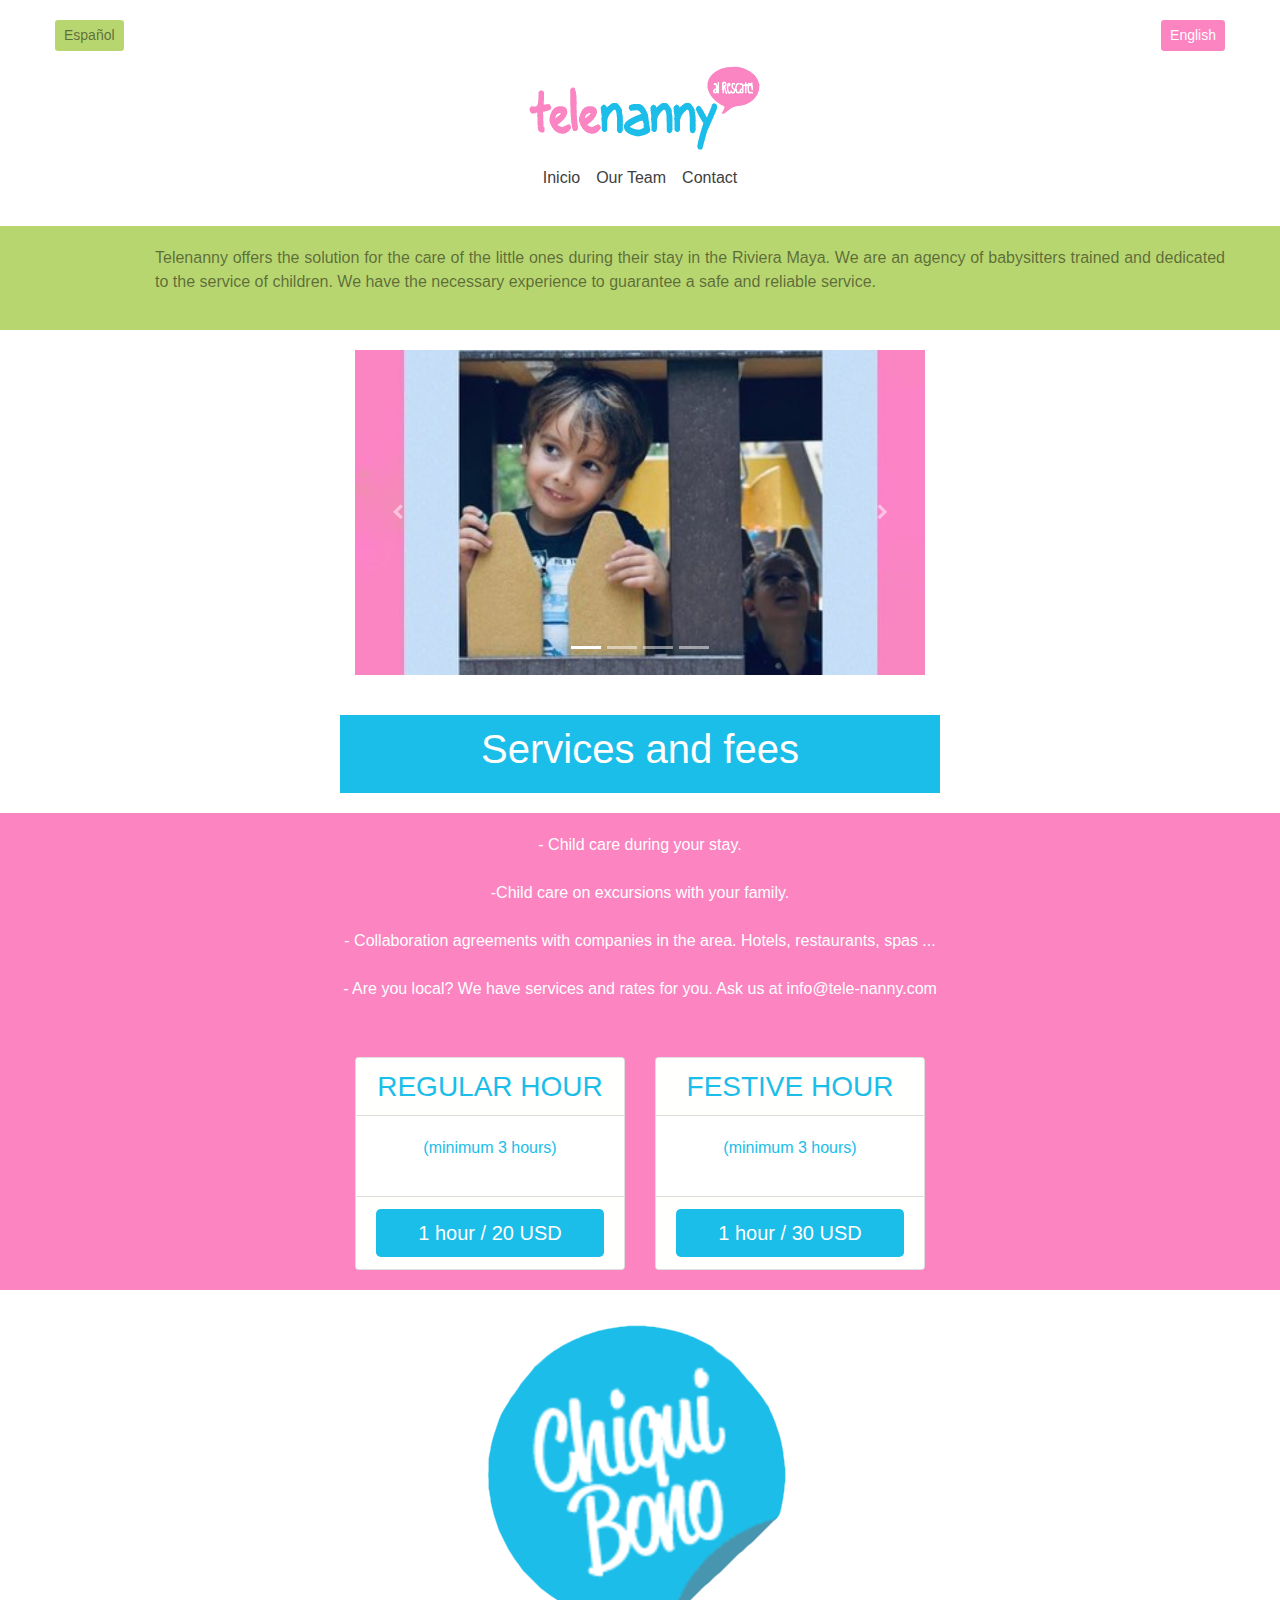
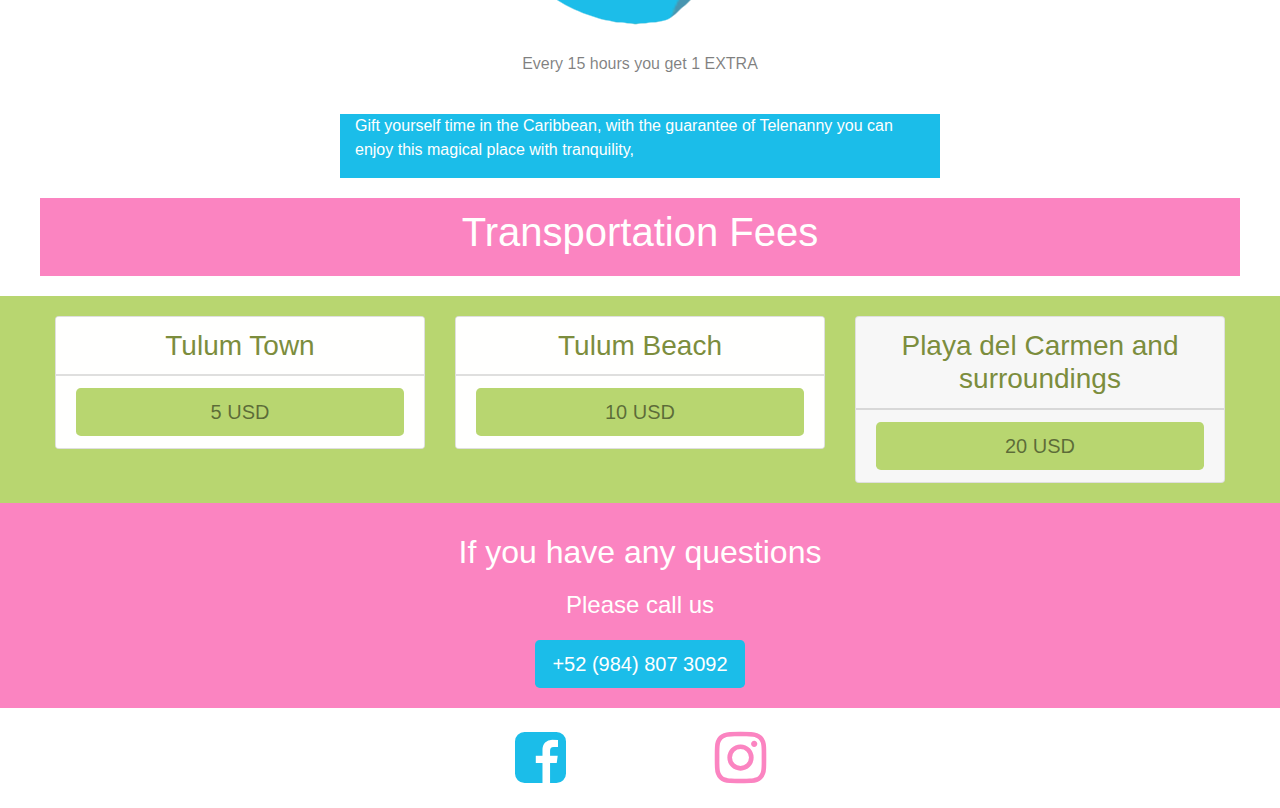
<file: index.html>
<!doctype html>
<html>
<head>
    <meta charset="utf-8">
    <meta name="keywords" content="">
    <meta name="description" content="">
    <meta name="viewport" content="width=device-width, initial-scale=1.0, viewport-fit=cover">
    <link rel="shortcut icon" type="image/png" href="favicon.png">
    
	<link rel="stylesheet" type="text/css" href="./css/bootstrap.min.css?9978">
	<link rel="stylesheet" type="text/css" href="style.css?7252">
	<link rel="stylesheet" type="text/css" href="./css/font-awesome.min.css">
	
    
	<script src="./js/jquery-3.3.1.min.js?6051"></script>
	<script src="./js/bootstrap.bundle.min.js?4570"></script>
	<script src="./js/blocs.min.js?8056"></script>
	<script src="./js/jquery.touchSwipe.min.js" defer></script>
	<script src="./js/lazysizes.min.js" defer></script>
    <title>Home</title>

    
<!-- Analytics -->
 
<!-- Analytics END -->
    
</head>
<body>
<!-- Main container -->
<div class="page-container">
    
<!-- - -->
<div class="bloc l-bloc " id="-">
	<div class="container bloc-sm">
		<div class="row">
			<div class="col">
				<a href="https://telenanny.github.io/mobilespanishtelenanny/" class="btn btn-sm btn-june-bud">Español</a><a href="https://telenanny.github.io/mobileenglishtelenanny/" class="btn btn-sm float-right btn-persian-pink">English</a>
				<nav class="navbar navbar-light row navbar-expand-md flex-column">
					<a class="navbar-brand mx-auto" href="index.html"><span class="special-tag-for-editing-text-with-html"></span><img src="img/logo_telenanny.gif" alt="logo" /></a>
					<button id="nav-toggle" type="button" class="ui-navbar-toggler navbar-toggler border-0 p-0" data-toggle="collapse" data-target=".navbar-1" aria-expanded="false" aria-label="Toggle navigation">
						<span class="navbar-toggler-icon"></span>
					</button>
					<div class="collapse navbar-collapse navbar-1">
						<ul class="site-navigation nav navbar-nav mx-auto">
							<li class="nav-item">
								<a href="index.html" class="nav-link a-btn">Inicio</a>
							</li>
							<li class="nav-item">
								<a href="our-team.html" class="nav-link a-btn">Our Team</a>
							</li>
							<li class="nav-item">
								<a href="contact.html" class="a-btn nav-link">Contact</a>
							</li>
						</ul>
					</div>
				</nav>
			</div>
		</div>
	</div>
</div>
<!-- - END -->

<!-- bloc-1 -->
<div class="bloc bgc-june-bud l-bloc" id="bloc-1">
	<div class="container bloc-sm">
		<div class="row">
			<div class="col-11 offset-1">
				<p class="p-style text-justify">
					Telenanny offers the solution for the care of the little ones during their stay in the Riviera Maya. We are an agency of babysitters trained and dedicated to the service of children. We have the necessary experience to guarantee a safe and reliable service.
				</p>
			</div>
		</div>
	</div>
</div>
<!-- bloc-1 END -->

<!-- bloc-2 -->
<div class="bloc l-bloc" id="bloc-2">
	<div class="container bloc-sm">
		<div class="row">
			<div class="col-sm-10 offset-sm-1 col-md-8 offset-md-2 col-lg-6 offset-lg-3">
				<div id="carousel-1" class="carousel slide" data-ride="carousel">
					<ol class="carousel-indicators">
						<li data-target="#carousel-1" data-slide-to="0" class="active">
						</li>
						<li data-target="#carousel-1" data-slide-to="1">
						</li>
						<li data-target="#carousel-1" data-slide-to="2">
						</li>
						<li data-target="#carousel-1" data-slide-to="3">
						</li>
					</ol>
					<div class="carousel-inner">
						<div class="carousel-item active">
							<img class="d-inline-block w-100" alt="slide 1" src="img/slide1.jpg" />
							<div class="carousel-caption">
							</div>
						</div>
						<div class="carousel-item">
							<img alt="slide 2" class="d-inline-block w-100" src="img/slide2.jpg" />
							<div class="carousel-caption">
							</div>
						</div>
						<div class="carousel-item">
							<img class="d-inline-block w-100" alt="slide 3" src="img/slide3.jpg" />
							<div class="carousel-caption">
							</div>
						</div>
						<div class="carousel-item">
							<img class="d-inline-block w-100" src="img/slide4.jpg" />
							<div class="carousel-caption">
							</div>
						</div>
					</div><a class="carousel-nav-controls carousel-control-prev" href="#carousel-1" role="button" data-slide="prev"><span class="fa fa-chevron-left"></span><span class="sr-only">Previous</span></a><a class="carousel-nav-controls carousel-control-next" href="#carousel-1" role="button" data-slide="next"><span class="fa fa-chevron-right"></span><span class="sr-only">Next</span></a>
				</div>
			</div>
		</div>
	</div>
</div>
<!-- bloc-2 END -->

<!-- bloc-2 -->
<div class="bloc l-bloc" id="bloc-2">
	<div class="container bloc-sm">
		<div class="row">
			<div class="col-sm-10 offset-sm-1 col-md-8 offset-md-2 col-lg-6 offset-lg-3 bgc-spiro-disco-ball">
				<h1 class="mg-md text-center tc-white">
					Services and fees
				</h1>
			</div>
		</div>
	</div>
</div>
<!-- bloc-2 END -->

<!-- bloc-3 -->
<div class="bloc tc-white bgc-persian-pink l-bloc" id="bloc-3">
	<div class="container bloc-sm">
		<div class="row">
			<div class="col">
				<p class="text-center p-bloc-3-style">
					- Child care during your stay.<br><br>-Child care on excursions with your family.<br><br>- Collaboration agreements with companies in the area. Hotels, restaurants, spas ...<br><br>- Are you local? We have services and rates for you. Ask us at&nbsp;info@tele-nanny.com<br>
				</p>
			</div>
		</div>
	</div>
</div>
<!-- bloc-3 END -->

<!-- ScrollToTop Button -->
<a class="bloc-button btn btn-d scrollToTop" onclick="scrollToTarget('1',this)"><span class="fa fa-chevron-up"></span></a>
<!-- ScrollToTop Button END-->


<!-- bloc-4 -->
<div class="bloc tc-spiro-disco-ball bgc-persian-pink l-bloc" id="bloc-4">
	<div class="container bloc-sm">
		<div class="row">
			<div class="col-md-5 offset-md-1 col-lg-3 offset-lg-3">
				<div class="card">
					<div class="card-header bgc-white">
						<h3 class="mg-clear text-center tc-spiro-disco-ball">
							REGULAR HOUR
						</h3>
					</div>
					<div class="card-body card-body-1-style">
						<ul class="list-unstyled">
							<li>
								<p class="text-center p-bloc-4-style">
									(minimum 3 hours)
								</p>
							</li>
						</ul>
					</div>
					<div class="card-footer bgc-white">
						<a href="#" class="btn btn-lg btn-block btn-spiro-disco-ball">1 hour / 20 USD</a>
					</div>
				</div>
			</div>
			<div class="mt-3 mt-md-0 col-md-5 col-lg-3">
				<div class="card">
					<div class="card-header bgc-white">
						<h3 class="mg-clear text-center tc-spiro-disco-ball">
							FESTIVE HOUR
						</h3>
					</div>
					<div class="card-body card-body-style">
						<ul class="list-unstyled">
							<li>
								<p class="text-center p-4-style">
									(minimum 3 hours)<br>
								</p>
							</li>
						</ul>
					</div>
					<div class="card-footer bgc-white">
						<a href="#" class="btn btn-lg btn-block btn-spiro-disco-ball">1 hour / 30 USD</a>
					</div>
				</div>
			</div>
		</div>
	</div>
</div>
<!-- bloc-4 END -->

<!-- bloc-5 -->
<div class="bloc l-bloc" id="bloc-5">
	<div class="container bloc-sm">
		<div class="row">
			<div class="col-sm-10 offset-sm-1 col-md-8 offset-md-2 col-lg-6 offset-lg-3">
				<img src="img/lazyload-ph.png" data-src="img/chiqui.png" class="img-fluid mx-auto d-block img-style lazyload" />
				<h6 class="mg-md text-center">
					Every 15 hours you get 1 EXTRA
				</h6>
			</div>
		</div>
	</div>
</div>
<!-- bloc-5 END -->

<!-- bloc-7 -->
<div class="bloc tc-white l-bloc" id="bloc-7">
	<div class="container ">
		<div class="row">
			<div class="col-sm-10 offset-sm-1 col-md-8 offset-md-2 col-lg-6 offset-lg-3 bgc-spiro-disco-ball">
				<p class="p-5-style">
					Gift yourself time in the Caribbean, with the guarantee of Telenanny you can enjoy this magical place with tranquility,
				</p>
			</div>
		</div>
	</div>
</div>
<!-- bloc-7 END -->

<!-- bloc-8 -->
<div class="bloc l-bloc" id="bloc-8">
	<div class="container bloc-sm">
		<div class="row">
			<div class="col bgc-persian-pink">
				<h1 class="mg-md text-center tc-white">
					Transportation Fees
				</h1>
			</div>
		</div>
	</div>
</div>
<!-- bloc-8 END -->

<!-- bloc-9 -->
<div class="bloc bgc-june-bud l-bloc" id="bloc-9">
	<div class="container bloc-sm">
		<div class="row">
			<div class="col-md-4">
				<div class="card">
					<div class="card-header bgc-white">
						<h3 class="mg-clear text-center tc-olive-drab-web-olive-drab-3">
							Tulum Town
						</h3>
					</div>
					<div class="card-footer bgc-white">
						<div class="text-center">
							<a href="#" class="btn btn-lg btn-june-bud btn-block">5 USD</a>
						</div>
					</div>
				</div>
			</div>
			<div class="col-md-4 mt-3 mt-md-0">
				<div class="card">
					<div class="card-header bgc-white">
						<h3 class="mg-clear text-center tc-olive-drab-web-olive-drab-3">
							Tulum Beach
						</h3>
					</div>
					<div class="card-footer bgc-white">
						<div class="text-center">
							<a href="#" class="btn btn-lg btn-june-bud btn-block">10 USD</a>
						</div>
					</div>
				</div>
			</div>
			<div class="col-md-4 mt-3 mt-md-0">
				<div class="card">
					<div class="card-header">
						<h3 class="mg-clear text-center tc-olive-drab-web-olive-drab-3">
							Playa del Carmen and surroundings
						</h3>
					</div>
					<div class="card-footer">
						<a href="#" class="btn btn-lg btn-block btn-june-bud">20 USD</a>
					</div>
				</div>
			</div>
		</div>
	</div>
</div>
<!-- bloc-9 END -->

<!-- bloc-15 -->
<div class="bloc bgc-persian-pink l-bloc" id="bloc-15">
	<div class="container bloc-sm">
		<div class="row">
			<div class="col-lg-4 offset-lg-4 col-sm-6 offset-sm-3 col bgc-persian-pink">
				<h2 class="mg-md text-center h2-style tc-white">
					If you have any questions
				</h2>
				<h4 class="mg-md text-center tc-white">
					Please call us
				</h4>
				<div class="text-center">
					<a href="tel:+529848073092" class="btn btn-lg btn-spiro-disco-ball">+52 (984) 807 3092<br></a>
				</div>
			</div>
		</div>
	</div>
</div>
<!-- bloc-15 END -->

<!-- bloc-11 -->
<div class="bloc l-bloc" id="bloc-11">
	<div class="container bloc-sm">
		<div class="row">
			<div class="offset-sm-2 col-6 col-sm-4 col-md-2 offset-md-4">
				<div class="text-center">
					<a href="https://www.facebook.com/telenanny" target="_blank"><span class="fa fa-facebook-square icon-lg icon-spiro-disco-ball"></span></a>
				</div>
			</div>
			<div class="col-6 col-5 col-sm-4 col-md-2">
				<div class="text-center">
					<a href="https://www.instagram.com/telenanny/" target="_blank"><span class="fa fa-instagram icon-lg icon-persian-pink"></span></a>
				</div>
			</div>
		</div>
	</div>
</div>
<!-- bloc-11 END -->

</div>
<!-- Main container END -->
    


<!-- Preloader -->
<div id="page-loading-blocs-notifaction" class="page-preloader"></div>
<!-- Preloader END -->

</body>
</html>
</file>
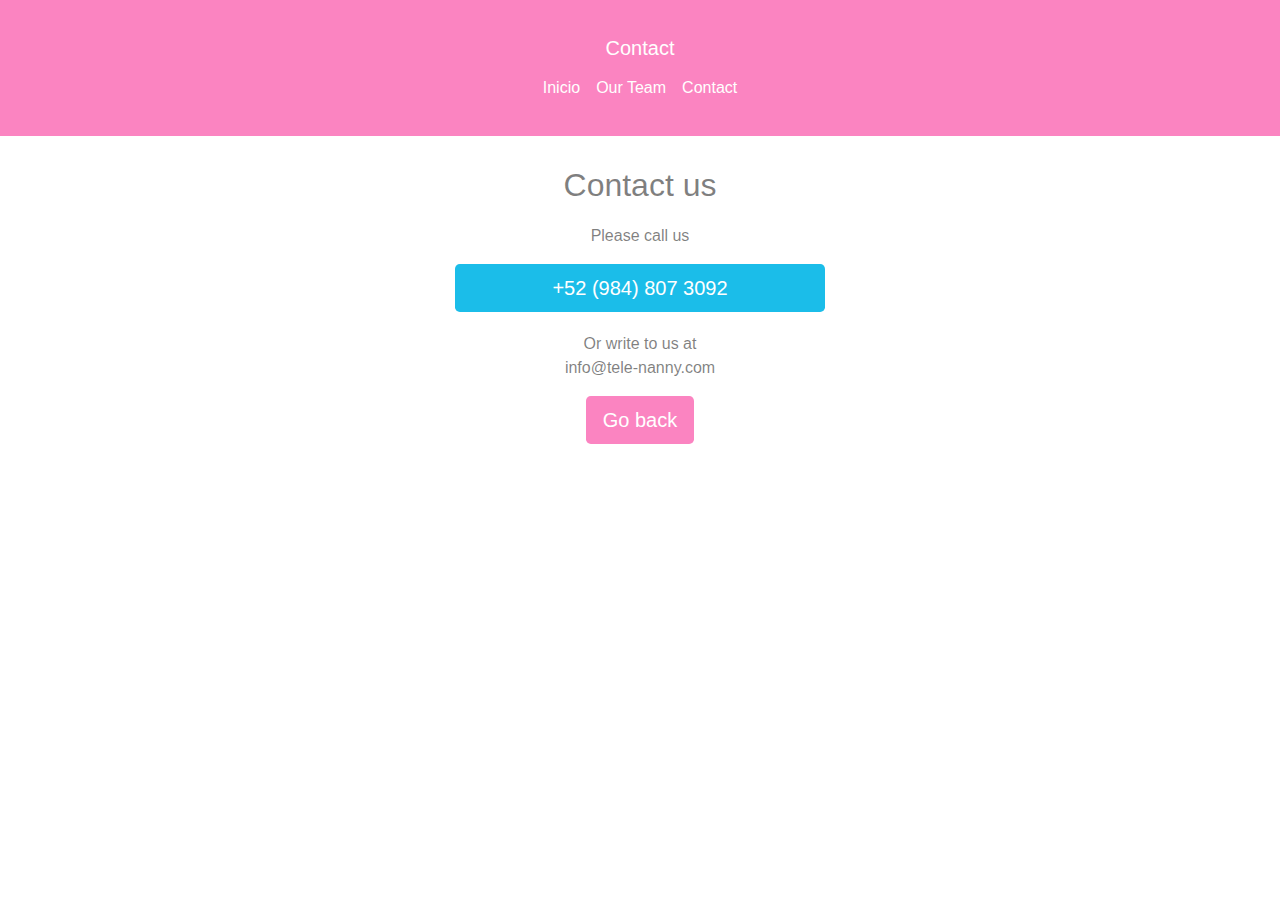
<file: contact.html>
<!doctype html>
<html>
<head>
    <meta charset="utf-8">
    <meta name="keywords" content="">
    <meta name="description" content="">
    <meta name="viewport" content="width=device-width, initial-scale=1.0, viewport-fit=cover">
    <link rel="shortcut icon" type="image/png" href="favicon.png">
    
	<link rel="stylesheet" type="text/css" href="./css/bootstrap.min.css?18">
	<link rel="stylesheet" type="text/css" href="style.css?8142">
	<link rel="stylesheet" type="text/css" href="./css/font-awesome.min.css">
	
    
	<script src="./js/jquery-3.3.1.min.js?1259"></script>
	<script src="./js/bootstrap.bundle.min.js?9243"></script>
	<script src="./js/blocs.min.js?7117"></script>
	<script src="./js/jquery.touchSwipe.min.js" defer></script>
	<script src="./js/lazysizes.min.js" defer></script>
    <title>Contact</title>

    
<!-- Analytics -->
 
<!-- Analytics END -->
    
</head>
<body>
<!-- Main container -->
<div class="page-container">
    
<!-- bloc-7 -->
<div class="bloc bgc-persian-pink l-bloc" id="bloc-7">
	<div class="container bloc-sm">
		<div class="row">
			<div class="col">
				<nav class="navbar navbar-light row navbar-expand-md flex-column">
					<a class="navbar-brand mx-auto link-contacto-style ltc-white" href="index.html">Contact</a>
					<button id="nav-toggle" type="button" class="ui-navbar-toggler navbar-toggler border-0 p-0" data-toggle="collapse" data-target=".navbar-1" aria-expanded="false" aria-label="Toggle navigation">
						<span class="navbar-toggler-icon"></span>
					</button>
					<div class="collapse navbar-collapse navbar-1">
						<ul class="site-navigation nav navbar-nav mx-auto">
							<li class="nav-item">
								<a href="index.html" class="nav-link ltc-white">Inicio</a>
							</li>
							<li class="nav-item">
								<a href="our-team.html" class="nav-link a-btn ltc-white">Our Team</a>
							</li>
							<li class="nav-item">
								<a href="contact.html" class="nav-link ltc-white">Contact</a>
							</li>
						</ul>
					</div>
				</nav>
			</div>
		</div>
	</div>
</div>
<!-- bloc-7 END -->

<!-- bloc-8 -->
<div class="bloc l-bloc" id="bloc-8">
	<div class="container bloc-sm">
		<div class="row">
			<div class="col-lg-4 offset-lg-4 col-sm-6 offset-sm-3 col">
				<h2 class="mg-md text-center" id="o">
					Contact us
				</h2>
				<p class="text-center p-7-style">
					Please call us
				</p><a href="tel:+529848073092" class="btn btn-block btn-lg btn-spiro-disco-ball">+52 (984) 807 3092<br></a>
			</div>
		</div>
	</div>
</div>
<!-- bloc-8 END -->

<!-- bloc-9 -->
<div class="bloc l-bloc" id="bloc-9">
	<div class="container ">
		<div class="row">
			<div class="col">
				<p class="p-8-style text-center">
					Or write to us at<br> info@tele-nanny.com
				</p>
				<div class="text-center">
					<a href="index.html" class="btn btn-lg btn-persian-pink">Go back<br></a>
				</div>
			</div>
		</div>
	</div>
</div>
<!-- bloc-9 END -->

<!-- ScrollToTop Button -->
<a class="bloc-button btn btn-d scrollToTop" onclick="scrollToTarget('1',this)"><span class="fa fa-chevron-up"></span></a>
<!-- ScrollToTop Button END-->


</div>
<!-- Main container END -->
    


<!-- Preloader -->
<div id="page-loading-blocs-notifaction" class="page-preloader"></div>
<!-- Preloader END -->

</body>
</html>
</file>
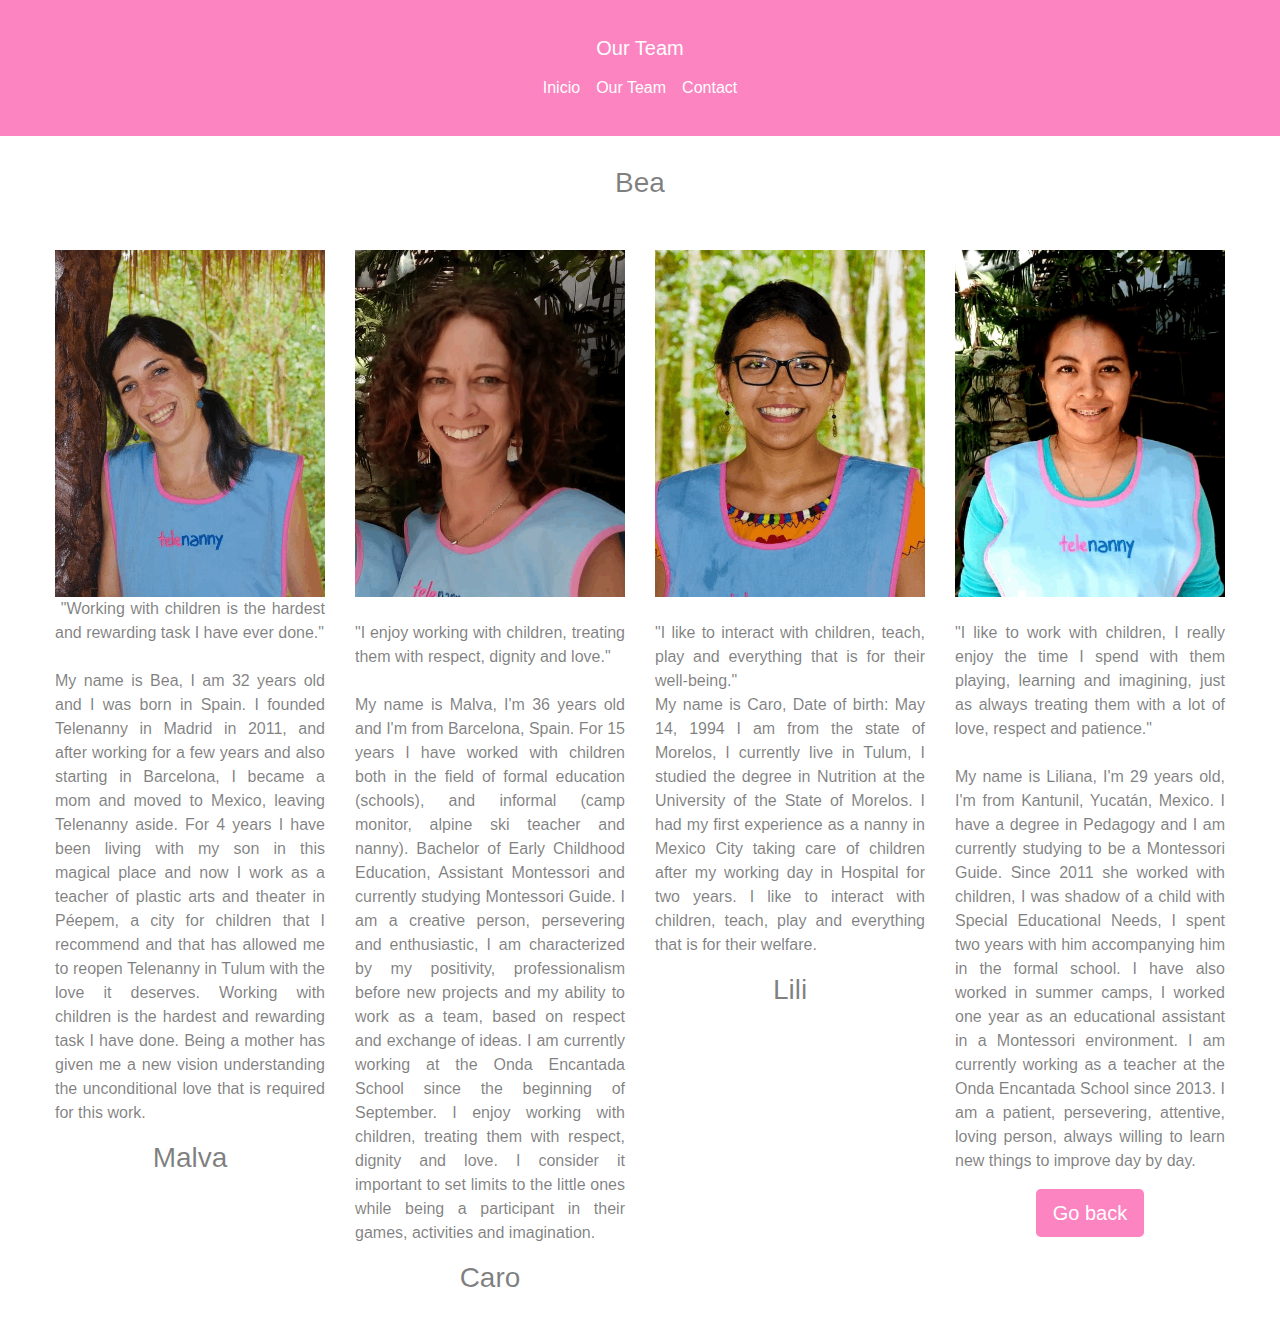
<file: our-team.html>
<!doctype html>
<html>
<head>
    <meta charset="utf-8">
    <meta name="keywords" content="">
    <meta name="description" content="">
    <meta name="viewport" content="width=device-width, initial-scale=1.0, viewport-fit=cover">
    <link rel="shortcut icon" type="image/png" href="favicon.png">
    
	<link rel="stylesheet" type="text/css" href="./css/bootstrap.min.css?9197">
	<link rel="stylesheet" type="text/css" href="style.css?6725">
	<link rel="stylesheet" type="text/css" href="./css/font-awesome.min.css">
	
    
	<script src="./js/jquery-3.3.1.min.js?1572"></script>
	<script src="./js/bootstrap.bundle.min.js?7950"></script>
	<script src="./js/blocs.min.js?283"></script>
	<script src="./js/jquery.touchSwipe.min.js" defer></script>
	<script src="./js/lazysizes.min.js" defer></script>
    <title>Our Team</title>

    
<!-- Analytics -->
 
<!-- Analytics END -->
    
</head>
<body>
<!-- Main container -->
<div class="page-container">
    
<!-- bloc-5 -->
<div class="bloc bgc-persian-pink l-bloc" id="bloc-5">
	<div class="container bloc-sm">
		<div class="row">
			<div class="col">
				<nav class="navbar navbar-light row navbar-expand-md flex-column">
					<a class="navbar-brand mx-auto ltc-white link-style" href="index.html">Our Team</a>
					<button id="nav-toggle" type="button" class="ui-navbar-toggler navbar-toggler border-0 p-0" data-toggle="collapse" data-target=".navbar-1" aria-expanded="false" aria-label="Toggle navigation">
						<span class="navbar-toggler-icon"></span>
					</button>
					<div class="collapse navbar-collapse navbar-1">
						<ul class="site-navigation nav navbar-nav mx-auto">
							<li class="nav-item">
								<a href="index.html" class="nav-link ltc-white">Inicio</a>
							</li>
							<li class="nav-item">
								<a href="our-team.html" class="nav-link a-btn ltc-white">Our Team</a>
							</li>
							<li class="nav-item">
								<a href="contact.html" class="a-btn nav-link ltc-white">Contact</a>
							</li>
						</ul>
					</div>
				</nav>
			</div>
		</div>
	</div>
</div>
<!-- bloc-5 END -->

<!-- bloc-6 -->
<div class="bloc l-bloc" id="bloc-6">
	<div class="container bloc-sm">
		<div class="row">
			<div class="col">
				<h3 class="mg-md text-center">
					Bea<br>
				</h3>
			</div>
		</div>
		<div class="row voffset">
			<div class="col-lg-3 col-md-6">
				<img src="img/lazyload-ph.png" data-src="img/retrato1.gif" class="img-fluid mx-auto d-block lazyload" />
				<p class="text-justify">
					&nbsp;"Working with children is the hardest and rewarding task I have ever done."<br><br>My name is Bea, I am 32 years old and I was born in Spain. I founded Telenanny in Madrid in 2011, and after working for a few years and also starting in Barcelona, I became a mom and moved to Mexico, leaving Telenanny aside. For 4 years I have been living with my son in this magical place and now I work as a teacher of plastic arts and theater in Péepem, a city for children that I recommend and that has allowed me to reopen Telenanny in Tulum with the love it deserves. Working with children is the hardest and rewarding task I have done. Being a mother has given me a new vision understanding the unconditional love that is required for this work.<br>
				</p>
				<h3 class="mg-md text-center">
					Malva
				</h3>
			</div>
			<div class="col-lg-3 col-md-6">
				<img src="img/lazyload-ph.png" data-src="img/retrato2.gif" class="img-fluid mx-auto d-block lazyload" />
				<p class="text-justify">
					<br>"I enjoy working with children, treating them with respect, dignity and love."<br><br>My name is Malva, I'm 36 years old and I'm from Barcelona, Spain. For 15 years I have worked with children both in the field of formal education (schools), and informal (camp monitor, alpine ski teacher and nanny). Bachelor of Early Childhood Education, Assistant Montessori and currently studying Montessori Guide. I am a creative person, persevering and enthusiastic, I am characterized by my positivity, professionalism before new projects and my ability to work as a team, based on respect and exchange of ideas. I am currently working at the Onda Encantada School since the beginning of September. I enjoy working with children, treating them with respect, dignity and love. I consider it important to set limits to the little ones while being a participant in their games, activities and imagination.<br>
				</p>
				<h3 class="mg-md text-center">
					Caro
				</h3>
			</div>
			<div class="col-lg-3 col-md-6">
				<img src="img/lazyload-ph.png" data-src="img/retrato3.gif" class="img-fluid mx-auto d-block lazyload" />
				<p class="text-justify">
					<br>"I like to interact with children, teach, play and everything that is for their well-being."<br>My name is Caro, Date of birth: May 14, 1994 I am from the state of Morelos, I currently live in Tulum, I studied the degree in Nutrition at the University of the State of Morelos. I had my first experience as a nanny in Mexico City taking care of children after my working day in Hospital for two years. I like to interact with children, teach, play and everything that is for their welfare.<br>
				</p>
				<h3 class="mg-md text-center">
					Lili
				</h3>
			</div>
			<div class="col-lg-3 col-md-6">
				<img src="img/lazyload-ph.png" data-src="img/retrato4.gif" class="img-fluid mx-auto d-block lazyload" />
				<p class="text-justify">
					<br>"I like to work with children, I really enjoy the time I spend with them playing, learning and imagining, just as always treating them with a lot of love, respect and patience."<br><br>My name is Liliana, I'm 29 years old, I'm from Kantunil, Yucatán, Mexico. I have a degree in Pedagogy and I am currently studying to be a Montessori Guide. Since 2011 she worked with children, I was shadow of a child with Special Educational Needs, I spent two years with him accompanying him in the formal school. I have also worked in summer camps, I worked one year as an educational assistant in a Montessori environment. I am currently working as a teacher at the Onda Encantada School since 2013. I am a patient, persevering, attentive, loving person, always willing to learn new things to improve day by day.&nbsp;<br>
				</p>
				<div class="text-center">
					<a href="index.html" class="btn btn-lg btn-persian-pink">Go back<br></a>
				</div>
			</div>
		</div>
	</div>
</div>
<!-- bloc-6 END -->

<!-- ScrollToTop Button -->
<a class="bloc-button btn btn-d scrollToTop" onclick="scrollToTarget('1',this)"><span class="fa fa-chevron-up"></span></a>
<!-- ScrollToTop Button END-->


</div>
<!-- Main container END -->
    


<!-- Preloader -->
<div id="page-loading-blocs-notifaction" class="page-preloader"></div>
<!-- Preloader END -->

</body>
</html>
</file>
<file: style.css>
/*-----------------------------------------------------------------------------------
	    telenannymobileenglish
        Built with Blocs
-----------------------------------------------------------------------------------*/

html{overflow-x: hidden;} 

body{
	margin:0;
	padding:0;
    background:#FFFFFF;
    overflow-x:hidden;
    -webkit-font-smoothing: antialiased;
    -moz-osx-font-smoothing: grayscale;
}
a,button{transition: background .3s ease-in-out;outline: none!important;} /* Prevent ugly blue glow on chrome and safari */
a:hover{text-decoration: none; cursor:pointer;}

.page-preloader{position: fixed;top: 0;bottom: 0;width: 100%;z-index:100000;background:#FFFFFF url("img/pageload-spinner.gif") no-repeat center center;}

/* = Blocs
-------------------------------------------------------------- */

.bloc{
	width:100%;
	clear:both;
	background: 50% 50% no-repeat;
	padding:0 50px;
	-webkit-background-size: cover;
	-moz-background-size: cover;
	-o-background-size: cover;
	background-size: cover;
	position:relative;
	display:inline-block;
}
.bloc .container{
	padding-left:0;
	padding-right:0;
}


/* Sizes */

.bloc-sm{
	padding:20px 50px;
}


/* Light theme */

.d-bloc .card,.l-bloc{
	color:rgba(0,0,0,.5);
}
.d-bloc .card button:hover,.l-bloc button:hover{
	color:rgba(0,0,0,.7);
}
.l-bloc .icon-round,.l-bloc .icon-square,.l-bloc .icon-rounded,.l-bloc .icon-semi-rounded-a,.l-bloc .icon-semi-rounded-b{
	border-color:rgba(0,0,0,.7);
}
.d-bloc .card .divider-h span,.l-bloc .divider-h span{
	border-color:rgba(0,0,0,.1);
}
.d-bloc .card .a-btn,.l-bloc .a-btn,.l-bloc .navbar a,.l-bloc a .icon-sm, .l-bloc a .icon-md, .l-bloc a .icon-lg, .l-bloc a .icon-xl, .l-bloc h1 a, .l-bloc h2 a, .l-bloc h3 a, .l-bloc h4 a, .l-bloc h5 a, .l-bloc h6 a, .l-bloc p a{
	color:rgba(0,0,0,.6);
}
.d-bloc .card .a-btn:hover,.l-bloc .a-btn:hover,.l-bloc .navbar a:hover, .l-bloc a:hover .icon-sm, .l-bloc a:hover .icon-md, .l-bloc a:hover .icon-lg, .l-bloc a:hover .icon-xl, .l-bloc h1 a:hover, .l-bloc h2 a:hover, .l-bloc h3 a:hover, .l-bloc h4 a:hover, .l-bloc h5 a:hover, .l-bloc h6 a:hover, .l-bloc p a:hover{
	color:rgba(0,0,0,1);
}
.l-bloc .navbar-toggle .icon-bar{
	color:rgba(0,0,0,.6);
}
.d-bloc .card .btn-wire,.d-bloc .card .btn-wire:hover,.l-bloc .btn-wire,.l-bloc .btn-wire:hover{
	color:rgba(0,0,0,.7);
	border-color:rgba(0,0,0,.3);
}

/* Row Margin Offsets */

.voffset{
	margin-top:30px;
}


/* = NavBar
-------------------------------------------------------------- */

.hero .hero-nav{
	padding-left:inherit;
	padding-right:inherit;
}
/* Handle Multi Level Navigation */.navbar-light .navbar-nav .nav-link {
	color: rgb(64, 64, 64);
}
.btco-menu li > a {
	padding: 10px 15px;
	color: #000;
}
.btco-menu .active a:focus,.btco-menu li a:focus ,.navbar > .show > a:focus{
	background: transparent;
	outline: 0;
}
.dropdown-menu .show > .dropdown-toggle::after{
	transform: rotate(-90deg);
}

/* = Bric adjustment margins
-------------------------------------------------------------- */

.mg-clear{
	margin:0;
}
.mg-md{
	margin-top:10px;
	margin-bottom:20px;
}

/* = Buttons
-------------------------------------------------------------- */

.btn-d,.btn-d:hover,.btn-d:focus{
	color:#FFF;
	background:rgba(0,0,0,.3);
}

/* Prevent ugly blue glow on chrome and safari */
button{
	outline: none!important;
}


/* = Icons
-------------------------------------------------------------- */
.icon-lg{
	font-size:60px!important;
}




/* = Cards
-------------------------------------------------------------- */
.card-sq, .card-sq .card-header, .card-sq .card-footer{
	border-radius:0;
}
.card-rd{
	border-radius:30px;
}
.card-rd .card-header{
	border-radius:29px 29px 0 0;
}
.card-rd .card-footer{
	border-radius:0 0 29px 29px;
}





/* ScrollToTop button */

.scrollToTop{
	width:40px;
	height:40px;
	position:fixed;
	bottom:20px;
	right:20px;
	opacity: 0;
	z-index: 500;
	transition: all .3s ease-in-out;
}
.scrollToTop span{
	margin-top: 6px;
}
.showScrollTop{
	font-size: 14px;
	opacity: 1;
}

/* = Custom Styling
-------------------------------------------------------------- */

h1,h2,h3,h4,h5,h6,p,label,.btn,a{
	font-family:"Helvetica";
}
.container{
	max-width:1170px;
}

/* = Colour
-------------------------------------------------------------- */

/* Background colour styles */

.bgc-june-bud{
	background-color:#B8D670;
}
.bgc-spiro-disco-ball{
	background-color:#1BBDE9;
}
.bgc-persian-pink{
	background-color:#FB84C1;
}
.bgc-white{
	background-color:#FFFFFE;
}

/* Text colour styles */

.tc-white{
	color:#FFFFFE!important;
}
.tc-spiro-disco-ball{
	color:#1BBDE9!important;
}
.tc-olive-drab-web-olive-drab-3{
	color:#7C8D3D!important;
}

/* Button colour styles */

.btn-persian-pink{
	background:#FB84C1;
	color:#FFFFFF!important;
}
.btn-persian-pink:hover{
	background:#c96a9a!important;
	color:#FFFFFF!important;
}
.btn-june-bud{
	background:#B8D670;
	color:rgba(0,0,0,.5)!important;
}
.btn-june-bud:hover{
	background:#93ab5a!important;
	color:rgba(0,0,0,.5)!important;
}
.btn-spiro-disco-ball{
	background:#1BBDE9;
	color:#FFFFFF!important;
}
.btn-spiro-disco-ball:hover{
	background:#1697ba!important;
	color:#FFFFFF!important;
}

/* Link colour styles */

.ltc-white{
	color:#FFFFFE!important;
}
.ltc-white:hover{
	color:#cccccb!important;
}

/* Icon colour styles */

.icon-spiro-disco-ball{
	color:#1BBDE9!important;
	border-color:#1BBDE9!important;
}
.icon-persian-pink{
	color:#FB84C1!important;
	border-color:#FB84C1!important;
}





/* = Mobile adjustments 
-------------------------------------------------------------- */
@media (max-width: 1024px)
{
    .bloc{
        padding-left: 20px; 
        padding-right: 20px;  
    }
    .bloc.full-width-bloc, .bloc-tile-2.full-width-bloc .container, .bloc-tile-3.full-width-bloc .container, .bloc-tile-4.full-width-bloc .container{
        padding-left: 0; 
        padding-right: 0;  
    }
}
@media only screen and (min-device-width : 768px) and (max-device-width : 1024px) and (orientation : landscape) {.b-parallax{background-attachment:scroll;}}
@media only screen and (min-device-width: 1024px) and (max-device-width: 1366px) and (-webkit-min-device-pixel-ratio: 1.5) {.b-parallax{background-attachment:scroll;}}
@media (max-width: 991px)
{
    .container{width:100%;}
    .b-parallax{background-attachment:scroll;}
    .page-container, #hero-bloc{overflow-x: hidden;position: relative;} /* Prevent unwanted side scroll on mobile */
    .bloc{padding-left: constant(safe-area-inset-left);padding-right: constant(safe-area-inset-right);} /* iPhone X Notch Support*/
    .bloc-group, .bloc-group .bloc{display:block;width:100%;}
}
@media (max-width: 767px)
{
    .page-container{
        overflow-x: hidden;
        position:relative;
    }
    .b-parallax{
        background-attachment:scroll;
    }
    
    .bloc-tile-2 .container, .bloc-tile-3 .container, .bloc-tile-4 .container{
        padding-left:0;padding-right:0;
    }
    .a-block{
        padding:0 10px;
    }
    .btn-dwn{
       display:none; 
    }
    .voffset{
        margin-top:5px;
    }
    .voffset-md{
        margin-top:20px;
    }
    .voffset-lg{
        margin-top:30px;
    }
    form{
        padding:5px;
    }
    .close-lightbox{
        display:inline-block;
    }
    .blocsapp-device-iphone5{
	   background-size: 216px 425px;
	   padding-top:60px;
	   width:216px;
	   height:425px;
    }
    .blocsapp-device-iphone5 img{
	   width: 180px;
	   height: 320px;
    }
}

@media (max-width: 991px){
	 }

@media (max-width: 767px){
	 }

@media (max-width: 575px){
	.p-style{
	width:94.44%;
}
.card-body-style{
	height:60px;
}
.card-body-1-style{
	height:54px;
}
.img-style{
	width:100px;
}
.p-bloc-3-style{
	font-size:18px;
}
.p-bloc-4-style{
	font-size:18px;
}
.p-4-style{
	font-size:18px;
}
.p-5-style{
	font-size:18px;
}
.h2-style{
	font-size:24px;
}
.link-style{
	font-size:30px;
}
.link-contacto-style{
	font-size:30px;
}
.p-7-style{
	font-size:22px;
}
.p-8-style{
	font-size:22px;
}
 }
</file>
